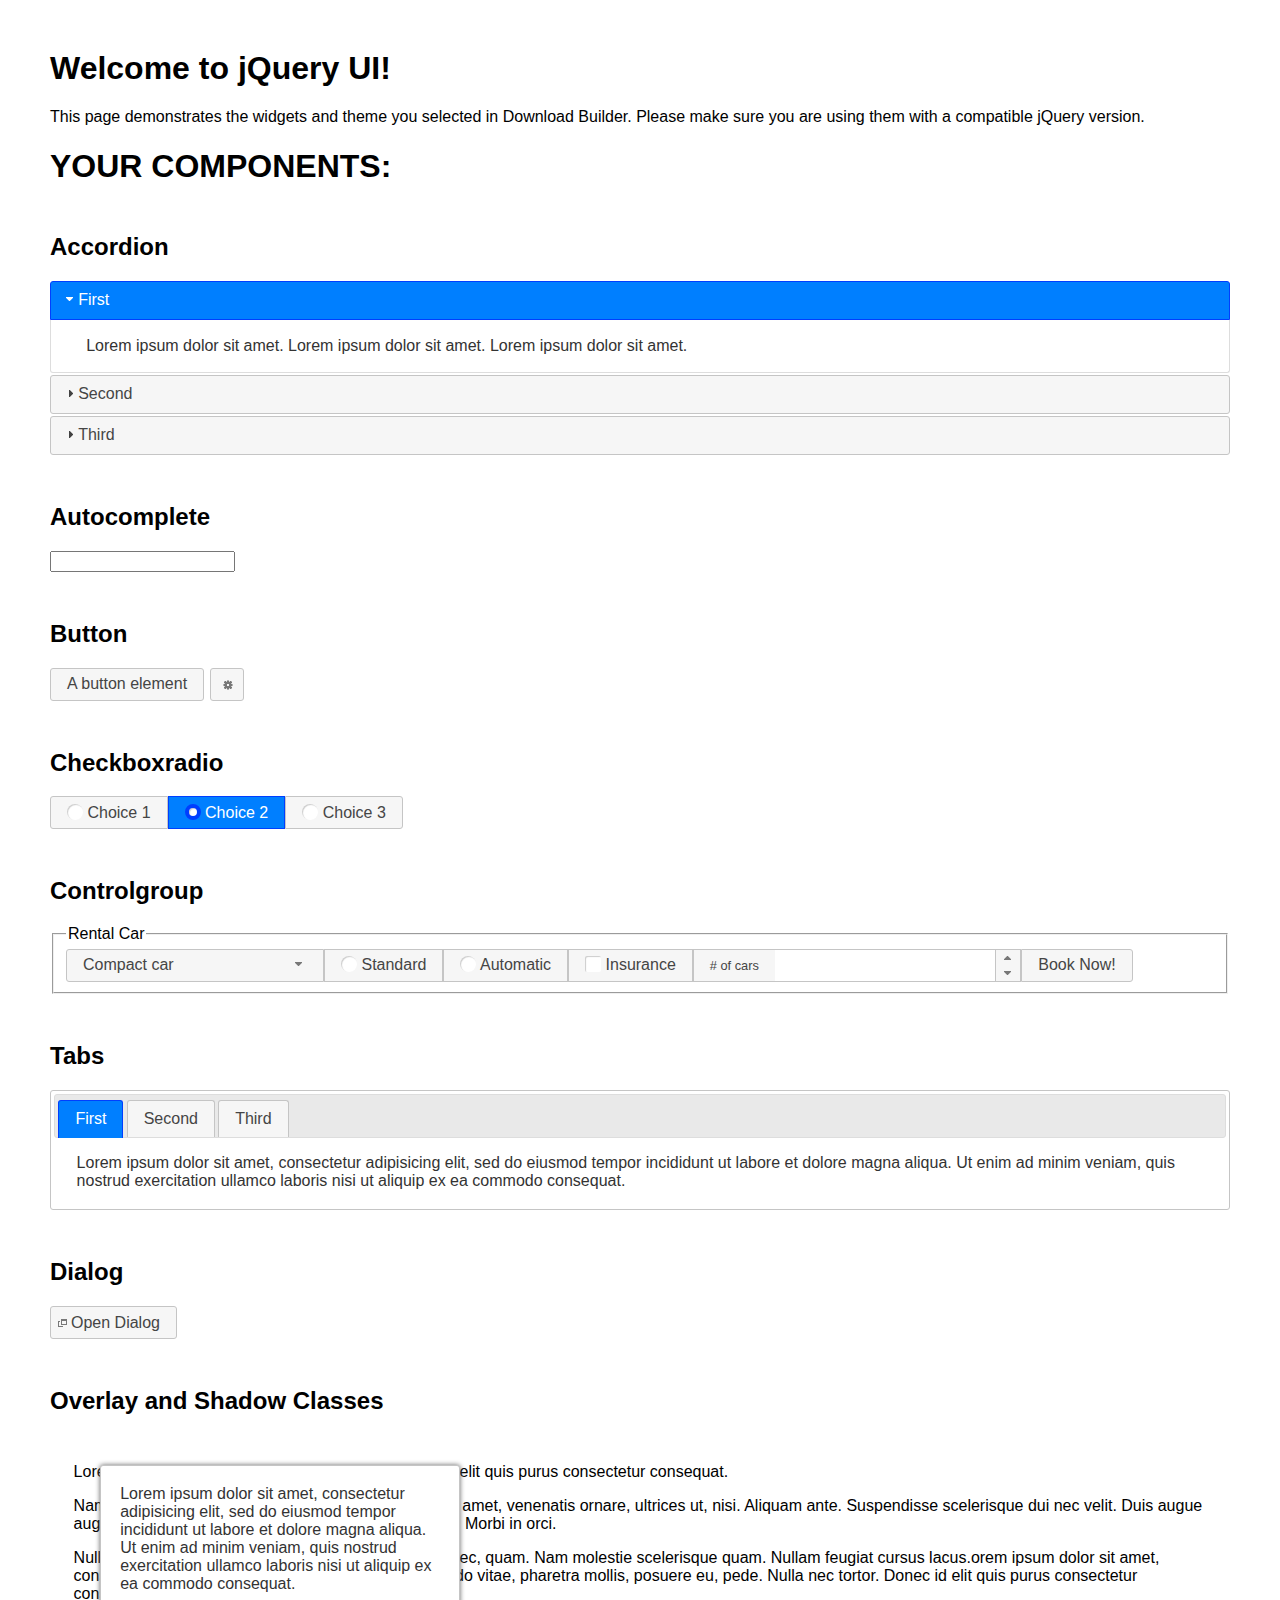
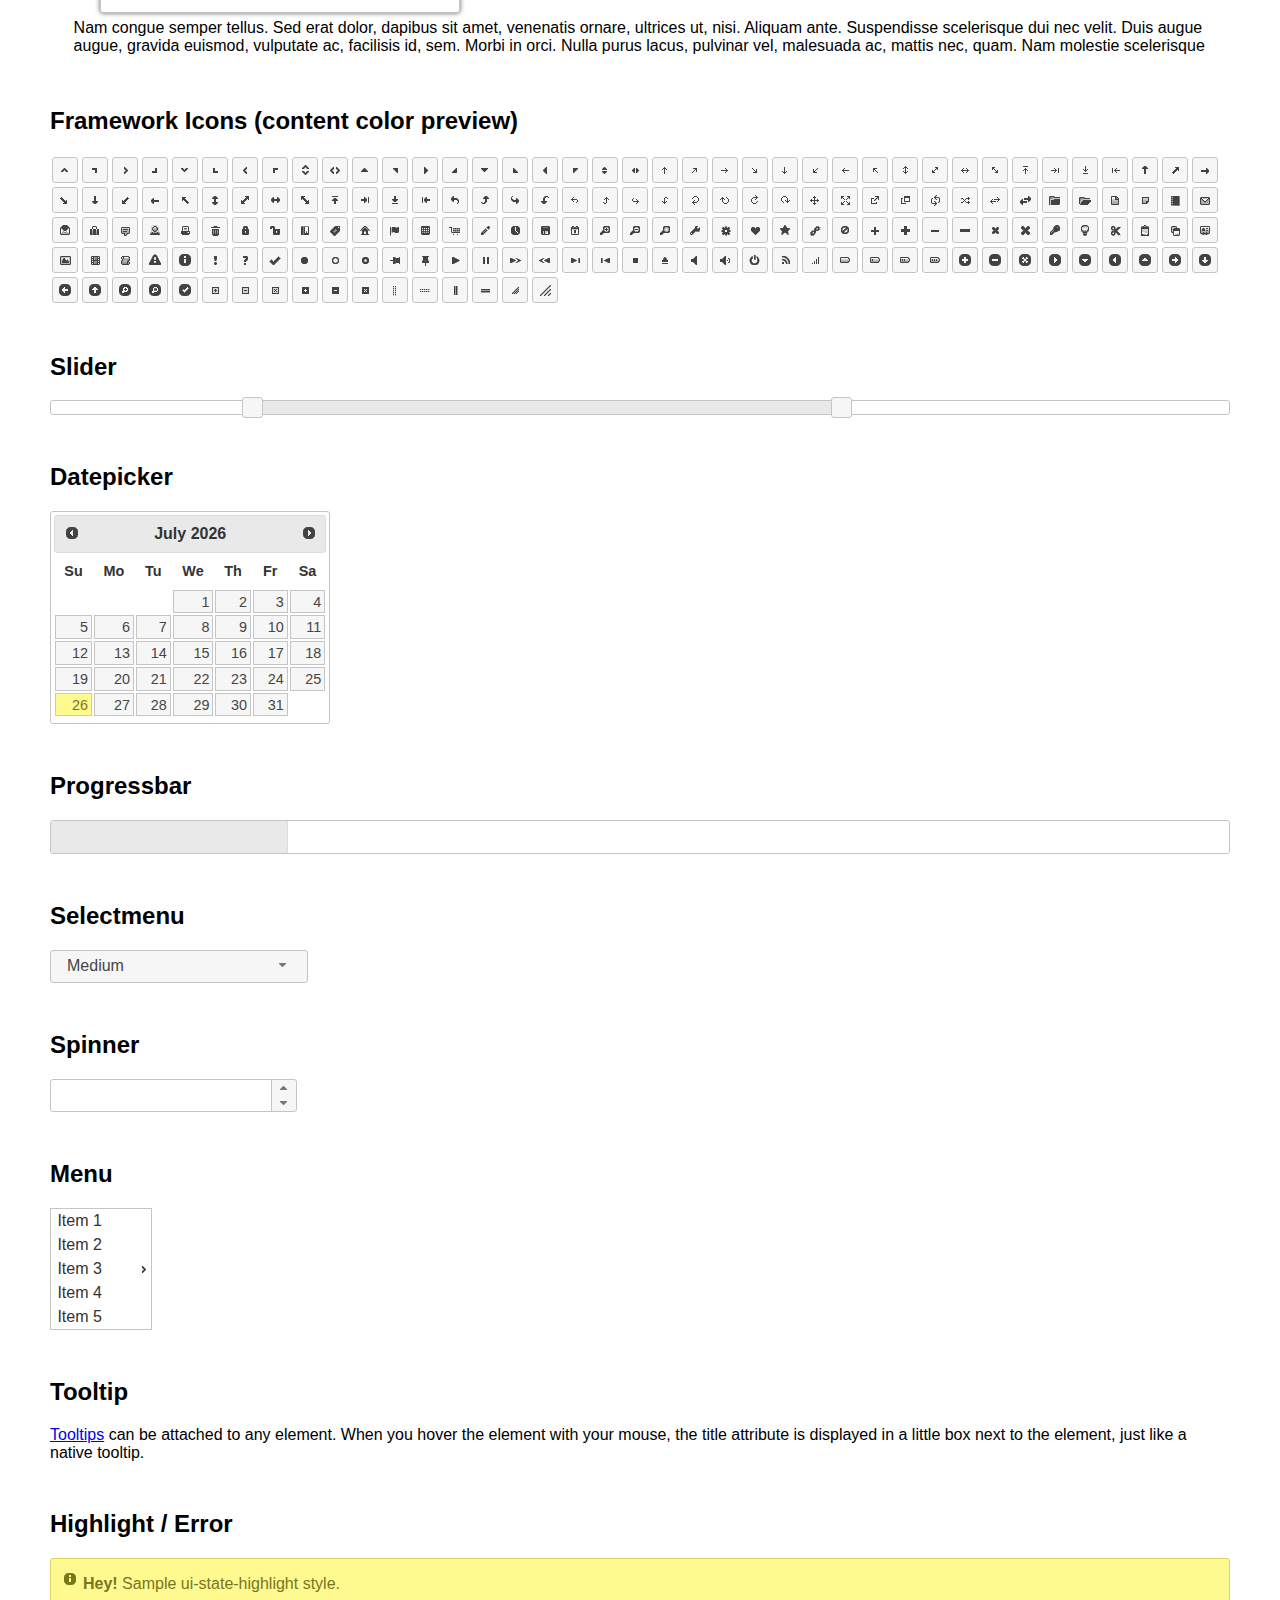
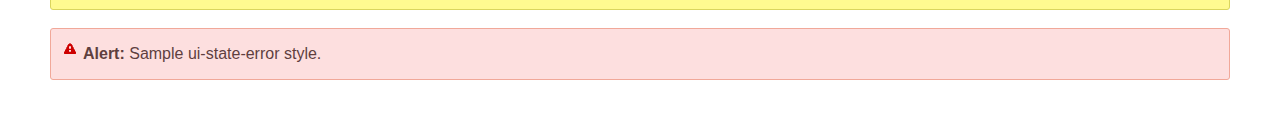
<file: reserves/templates/reserves/static/scripts/jquery-ui-1.13.2/index.html>
<!doctype html>
<html lang="us">
<head>
	<meta charset="utf-8">
	<title>jQuery UI Example Page</title>
	<link href="jquery-ui.css" rel="stylesheet">
	<style>
	body{
		font-family: "Trebuchet MS", sans-serif;
		margin: 50px;
	}
	.demoHeaders {
		margin-top: 2em;
	}
	#dialog-link {
		padding: .4em 1em .4em 20px;
		text-decoration: none;
		position: relative;
	}
	#dialog-link span.ui-icon {
		margin: 0 5px 0 0;
		position: absolute;
		left: .2em;
		top: 50%;
		margin-top: -8px;
	}
	#icons {
		margin: 0;
		padding: 0;
	}
	#icons li {
		margin: 2px;
		position: relative;
		padding: 4px 0;
		cursor: pointer;
		float: left;
		list-style: none;
	}
	#icons span.ui-icon {
		float: left;
		margin: 0 4px;
	}
	.fakewindowcontain .ui-widget-overlay {
		position: absolute;
	}
	select {
		width: 200px;
	}
	</style>
</head>
<body>

<h1>Welcome to jQuery UI!</h1>

<div class="ui-widget">
	<p>This page demonstrates the widgets and theme you selected in Download Builder. Please make sure you are using them with a compatible jQuery version.</p>
</div>

<h1>YOUR COMPONENTS:</h1>

<!-- Accordion -->
<h2 class="demoHeaders">Accordion</h2>
<div id="accordion">
	<h3>First</h3>
	<div>Lorem ipsum dolor sit amet. Lorem ipsum dolor sit amet. Lorem ipsum dolor sit amet.</div>
	<h3>Second</h3>
	<div>Phasellus mattis tincidunt nibh.</div>
	<h3>Third</h3>
	<div>Nam dui erat, auctor a, dignissim quis.</div>
</div>

<!-- Autocomplete -->
<h2 class="demoHeaders">Autocomplete</h2>
<div>
	<input id="autocomplete" title="type &quot;a&quot;">
</div>

<!-- Button -->
<h2 class="demoHeaders">Button</h2>
<button id="button">A button element</button>
<button id="button-icon">An icon-only button</button>

<!-- Checkboxradio -->
<h2 class="demoHeaders">Checkboxradio</h2>
<form style="margin-top: 1em;">
	<div id="radioset">
		<input type="radio" id="radio1" name="radio"><label for="radio1">Choice 1</label>
		<input type="radio" id="radio2" name="radio" checked="checked"><label for="radio2">Choice 2</label>
		<input type="radio" id="radio3" name="radio"><label for="radio3">Choice 3</label>
	</div>
</form>

<!-- Controlgroup -->
<h2 class="demoHeaders">Controlgroup</h2>
<fieldset>
	<legend>Rental Car</legend>
	<div id="controlgroup">
		<select id="car-type">
			<option>Compact car</option>
			<option>Midsize car</option>
			<option>Full size car</option>
			<option>SUV</option>
			<option>Luxury</option>
			<option>Truck</option>
			<option>Van</option>
		</select>
		<label for="transmission-standard">Standard</label>
		<input type="radio" name="transmission" id="transmission-standard">
		<label for="transmission-automatic">Automatic</label>
		<input type="radio" name="transmission" id="transmission-automatic">
		<label for="insurance">Insurance</label>
		<input type="checkbox" name="insurance" id="insurance">
		<label for="horizontal-spinner" class="ui-controlgroup-label"># of cars</label>
		<input id="horizontal-spinner" class="ui-spinner-input">
		<button>Book Now!</button>
	</div>
</fieldset>

<!-- Tabs -->
<h2 class="demoHeaders">Tabs</h2>
<div id="tabs">
	<ul>
		<li><a href="#tabs-1">First</a></li>
		<li><a href="#tabs-2">Second</a></li>
		<li><a href="#tabs-3">Third</a></li>
	</ul>
	<div id="tabs-1">Lorem ipsum dolor sit amet, consectetur adipisicing elit, sed do eiusmod tempor incididunt ut labore et dolore magna aliqua. Ut enim ad minim veniam, quis nostrud exercitation ullamco laboris nisi ut aliquip ex ea commodo consequat.</div>
	<div id="tabs-2">Phasellus mattis tincidunt nibh. Cras orci urna, blandit id, pretium vel, aliquet ornare, felis. Maecenas scelerisque sem non nisl. Fusce sed lorem in enim dictum bibendum.</div>
	<div id="tabs-3">Nam dui erat, auctor a, dignissim quis, sollicitudin eu, felis. Pellentesque nisi urna, interdum eget, sagittis et, consequat vestibulum, lacus. Mauris porttitor ullamcorper augue.</div>
</div>

<h2 class="demoHeaders">Dialog</h2>
<p>
	<button id="dialog-link" class="ui-button ui-corner-all ui-widget">
		<span class="ui-icon ui-icon-newwin"></span>Open Dialog
	</button>
</p>

<h2 class="demoHeaders">Overlay and Shadow Classes</h2>
<div style="position: relative; width: 96%; height: 200px; padding:1% 2%; overflow:hidden;" class="fakewindowcontain">
	<p>Lorem ipsum dolor sit amet,  Nulla nec tortor. Donec id elit quis purus consectetur consequat. </p><p>Nam congue semper tellus. Sed erat dolor, dapibus sit amet, venenatis ornare, ultrices ut, nisi. Aliquam ante. Suspendisse scelerisque dui nec velit. Duis augue augue, gravida euismod, vulputate ac, facilisis id, sem. Morbi in orci. </p><p>Nulla purus lacus, pulvinar vel, malesuada ac, mattis nec, quam. Nam molestie scelerisque quam. Nullam feugiat cursus lacus.orem ipsum dolor sit amet, consectetur adipiscing elit. Donec libero risus, commodo vitae, pharetra mollis, posuere eu, pede. Nulla nec tortor. Donec id elit quis purus consectetur consequat. </p><p>Nam congue semper tellus. Sed erat dolor, dapibus sit amet, venenatis ornare, ultrices ut, nisi. Aliquam ante. Suspendisse scelerisque dui nec velit. Duis augue augue, gravida euismod, vulputate ac, facilisis id, sem. Morbi in orci. Nulla purus lacus, pulvinar vel, malesuada ac, mattis nec, quam. Nam molestie scelerisque quam. </p><p>Nullam feugiat cursus lacus.orem ipsum dolor sit amet, consectetur adipiscing elit. Donec libero risus, commodo vitae, pharetra mollis, posuere eu, pede. Nulla nec tortor. Donec id elit quis purus consectetur consequat. Nam congue semper tellus. Sed erat dolor, dapibus sit amet, venenatis ornare, ultrices ut, nisi. Aliquam ante. </p><p>Suspendisse scelerisque dui nec velit. Duis augue augue, gravida euismod, vulputate ac, facilisis id, sem. Morbi in orci. Nulla purus lacus, pulvinar vel, malesuada ac, mattis nec, quam. Nam molestie scelerisque quam. Nullam feugiat cursus lacus.orem ipsum dolor sit amet, consectetur adipiscing elit. Donec libero risus, commodo vitae, pharetra mollis, posuere eu, pede. Nulla nec tortor. Donec id elit quis purus consectetur consequat. Nam congue semper tellus. Sed erat dolor, dapibus sit amet, venenatis ornare, ultrices ut, nisi. </p>

	<!-- ui-dialog -->
	<div class="ui-widget-overlay ui-front"></div>
	<div style="position: absolute; width: 320px; left: 50px; top: 30px; padding: 1.2em" class="ui-widget ui-front ui-widget-content ui-corner-all ui-widget-shadow">
		Lorem ipsum dolor sit amet, consectetur adipisicing elit, sed do eiusmod tempor incididunt ut labore et dolore magna aliqua. Ut enim ad minim veniam, quis nostrud exercitation ullamco laboris nisi ut aliquip ex ea commodo consequat.
	</div>

</div>

<!-- ui-dialog -->
<div id="dialog" title="Dialog Title">
	<p>Lorem ipsum dolor sit amet, consectetur adipisicing elit, sed do eiusmod tempor incididunt ut labore et dolore magna aliqua. Ut enim ad minim veniam, quis nostrud exercitation ullamco laboris nisi ut aliquip ex ea commodo consequat.</p>
</div>


<h2 class="demoHeaders">Framework Icons (content color preview)</h2>
<ul id="icons" class="ui-widget ui-helper-clearfix">
	<li class="ui-state-default ui-corner-all" title=".ui-icon-caret-1-n"><span class="ui-icon ui-icon-caret-1-n"></span></li>
	<li class="ui-state-default ui-corner-all" title=".ui-icon-caret-1-ne"><span class="ui-icon ui-icon-caret-1-ne"></span></li>
	<li class="ui-state-default ui-corner-all" title=".ui-icon-caret-1-e"><span class="ui-icon ui-icon-caret-1-e"></span></li>
	<li class="ui-state-default ui-corner-all" title=".ui-icon-caret-1-se"><span class="ui-icon ui-icon-caret-1-se"></span></li>
	<li class="ui-state-default ui-corner-all" title=".ui-icon-caret-1-s"><span class="ui-icon ui-icon-caret-1-s"></span></li>
	<li class="ui-state-default ui-corner-all" title=".ui-icon-caret-1-sw"><span class="ui-icon ui-icon-caret-1-sw"></span></li>
	<li class="ui-state-default ui-corner-all" title=".ui-icon-caret-1-w"><span class="ui-icon ui-icon-caret-1-w"></span></li>
	<li class="ui-state-default ui-corner-all" title=".ui-icon-caret-1-nw"><span class="ui-icon ui-icon-caret-1-nw"></span></li>
	<li class="ui-state-default ui-corner-all" title=".ui-icon-caret-2-n-s"><span class="ui-icon ui-icon-caret-2-n-s"></span></li>
	<li class="ui-state-default ui-corner-all" title=".ui-icon-caret-2-e-w"><span class="ui-icon ui-icon-caret-2-e-w"></span></li>
	<li class="ui-state-default ui-corner-all" title=".ui-icon-triangle-1-n"><span class="ui-icon ui-icon-triangle-1-n"></span></li>
	<li class="ui-state-default ui-corner-all" title=".ui-icon-triangle-1-ne"><span class="ui-icon ui-icon-triangle-1-ne"></span></li>
	<li class="ui-state-default ui-corner-all" title=".ui-icon-triangle-1-e"><span class="ui-icon ui-icon-triangle-1-e"></span></li>
	<li class="ui-state-default ui-corner-all" title=".ui-icon-triangle-1-se"><span class="ui-icon ui-icon-triangle-1-se"></span></li>
	<li class="ui-state-default ui-corner-all" title=".ui-icon-triangle-1-s"><span class="ui-icon ui-icon-triangle-1-s"></span></li>
	<li class="ui-state-default ui-corner-all" title=".ui-icon-triangle-1-sw"><span class="ui-icon ui-icon-triangle-1-sw"></span></li>
	<li class="ui-state-default ui-corner-all" title=".ui-icon-triangle-1-w"><span class="ui-icon ui-icon-triangle-1-w"></span></li>
	<li class="ui-state-default ui-corner-all" title=".ui-icon-triangle-1-nw"><span class="ui-icon ui-icon-triangle-1-nw"></span></li>
	<li class="ui-state-default ui-corner-all" title=".ui-icon-triangle-2-n-s"><span class="ui-icon ui-icon-triangle-2-n-s"></span></li>
	<li class="ui-state-default ui-corner-all" title=".ui-icon-triangle-2-e-w"><span class="ui-icon ui-icon-triangle-2-e-w"></span></li>
	<li class="ui-state-default ui-corner-all" title=".ui-icon-arrow-1-n"><span class="ui-icon ui-icon-arrow-1-n"></span></li>
	<li class="ui-state-default ui-corner-all" title=".ui-icon-arrow-1-ne"><span class="ui-icon ui-icon-arrow-1-ne"></span></li>
	<li class="ui-state-default ui-corner-all" title=".ui-icon-arrow-1-e"><span class="ui-icon ui-icon-arrow-1-e"></span></li>
	<li class="ui-state-default ui-corner-all" title=".ui-icon-arrow-1-se"><span class="ui-icon ui-icon-arrow-1-se"></span></li>
	<li class="ui-state-default ui-corner-all" title=".ui-icon-arrow-1-s"><span class="ui-icon ui-icon-arrow-1-s"></span></li>
	<li class="ui-state-default ui-corner-all" title=".ui-icon-arrow-1-sw"><span class="ui-icon ui-icon-arrow-1-sw"></span></li>
	<li class="ui-state-default ui-corner-all" title=".ui-icon-arrow-1-w"><span class="ui-icon ui-icon-arrow-1-w"></span></li>
	<li class="ui-state-default ui-corner-all" title=".ui-icon-arrow-1-nw"><span class="ui-icon ui-icon-arrow-1-nw"></span></li>
	<li class="ui-state-default ui-corner-all" title=".ui-icon-arrow-2-n-s"><span class="ui-icon ui-icon-arrow-2-n-s"></span></li>
	<li class="ui-state-default ui-corner-all" title=".ui-icon-arrow-2-ne-sw"><span class="ui-icon ui-icon-arrow-2-ne-sw"></span></li>
	<li class="ui-state-default ui-corner-all" title=".ui-icon-arrow-2-e-w"><span class="ui-icon ui-icon-arrow-2-e-w"></span></li>
	<li class="ui-state-default ui-corner-all" title=".ui-icon-arrow-2-se-nw"><span class="ui-icon ui-icon-arrow-2-se-nw"></span></li>
	<li class="ui-state-default ui-corner-all" title=".ui-icon-arrowstop-1-n"><span class="ui-icon ui-icon-arrowstop-1-n"></span></li>
	<li class="ui-state-default ui-corner-all" title=".ui-icon-arrowstop-1-e"><span class="ui-icon ui-icon-arrowstop-1-e"></span></li>
	<li class="ui-state-default ui-corner-all" title=".ui-icon-arrowstop-1-s"><span class="ui-icon ui-icon-arrowstop-1-s"></span></li>
	<li class="ui-state-default ui-corner-all" title=".ui-icon-arrowstop-1-w"><span class="ui-icon ui-icon-arrowstop-1-w"></span></li>
	<li class="ui-state-default ui-corner-all" title=".ui-icon-arrowthick-1-n"><span class="ui-icon ui-icon-arrowthick-1-n"></span></li>
	<li class="ui-state-default ui-corner-all" title=".ui-icon-arrowthick-1-ne"><span class="ui-icon ui-icon-arrowthick-1-ne"></span></li>
	<li class="ui-state-default ui-corner-all" title=".ui-icon-arrowthick-1-e"><span class="ui-icon ui-icon-arrowthick-1-e"></span></li>
	<li class="ui-state-default ui-corner-all" title=".ui-icon-arrowthick-1-se"><span class="ui-icon ui-icon-arrowthick-1-se"></span></li>
	<li class="ui-state-default ui-corner-all" title=".ui-icon-arrowthick-1-s"><span class="ui-icon ui-icon-arrowthick-1-s"></span></li>
	<li class="ui-state-default ui-corner-all" title=".ui-icon-arrowthick-1-sw"><span class="ui-icon ui-icon-arrowthick-1-sw"></span></li>
	<li class="ui-state-default ui-corner-all" title=".ui-icon-arrowthick-1-w"><span class="ui-icon ui-icon-arrowthick-1-w"></span></li>
	<li class="ui-state-default ui-corner-all" title=".ui-icon-arrowthick-1-nw"><span class="ui-icon ui-icon-arrowthick-1-nw"></span></li>
	<li class="ui-state-default ui-corner-all" title=".ui-icon-arrowthick-2-n-s"><span class="ui-icon ui-icon-arrowthick-2-n-s"></span></li>
	<li class="ui-state-default ui-corner-all" title=".ui-icon-arrowthick-2-ne-sw"><span class="ui-icon ui-icon-arrowthick-2-ne-sw"></span></li>
	<li class="ui-state-default ui-corner-all" title=".ui-icon-arrowthick-2-e-w"><span class="ui-icon ui-icon-arrowthick-2-e-w"></span></li>
	<li class="ui-state-default ui-corner-all" title=".ui-icon-arrowthick-2-se-nw"><span class="ui-icon ui-icon-arrowthick-2-se-nw"></span></li>
	<li class="ui-state-default ui-corner-all" title=".ui-icon-arrowthickstop-1-n"><span class="ui-icon ui-icon-arrowthickstop-1-n"></span></li>
	<li class="ui-state-default ui-corner-all" title=".ui-icon-arrowthickstop-1-e"><span class="ui-icon ui-icon-arrowthickstop-1-e"></span></li>
	<li class="ui-state-default ui-corner-all" title=".ui-icon-arrowthickstop-1-s"><span class="ui-icon ui-icon-arrowthickstop-1-s"></span></li>
	<li class="ui-state-default ui-corner-all" title=".ui-icon-arrowthickstop-1-w"><span class="ui-icon ui-icon-arrowthickstop-1-w"></span></li>
	<li class="ui-state-default ui-corner-all" title=".ui-icon-arrowreturnthick-1-w"><span class="ui-icon ui-icon-arrowreturnthick-1-w"></span></li>
	<li class="ui-state-default ui-corner-all" title=".ui-icon-arrowreturnthick-1-n"><span class="ui-icon ui-icon-arrowreturnthick-1-n"></span></li>
	<li class="ui-state-default ui-corner-all" title=".ui-icon-arrowreturnthick-1-e"><span class="ui-icon ui-icon-arrowreturnthick-1-e"></span></li>
	<li class="ui-state-default ui-corner-all" title=".ui-icon-arrowreturnthick-1-s"><span class="ui-icon ui-icon-arrowreturnthick-1-s"></span></li>
	<li class="ui-state-default ui-corner-all" title=".ui-icon-arrowreturn-1-w"><span class="ui-icon ui-icon-arrowreturn-1-w"></span></li>
	<li class="ui-state-default ui-corner-all" title=".ui-icon-arrowreturn-1-n"><span class="ui-icon ui-icon-arrowreturn-1-n"></span></li>
	<li class="ui-state-default ui-corner-all" title=".ui-icon-arrowreturn-1-e"><span class="ui-icon ui-icon-arrowreturn-1-e"></span></li>
	<li class="ui-state-default ui-corner-all" title=".ui-icon-arrowreturn-1-s"><span class="ui-icon ui-icon-arrowreturn-1-s"></span></li>
	<li class="ui-state-default ui-corner-all" title=".ui-icon-arrowrefresh-1-w"><span class="ui-icon ui-icon-arrowrefresh-1-w"></span></li>
	<li class="ui-state-default ui-corner-all" title=".ui-icon-arrowrefresh-1-n"><span class="ui-icon ui-icon-arrowrefresh-1-n"></span></li>
	<li class="ui-state-default ui-corner-all" title=".ui-icon-arrowrefresh-1-e"><span class="ui-icon ui-icon-arrowrefresh-1-e"></span></li>
	<li class="ui-state-default ui-corner-all" title=".ui-icon-arrowrefresh-1-s"><span class="ui-icon ui-icon-arrowrefresh-1-s"></span></li>
	<li class="ui-state-default ui-corner-all" title=".ui-icon-arrow-4"><span class="ui-icon ui-icon-arrow-4"></span></li>
	<li class="ui-state-default ui-corner-all" title=".ui-icon-arrow-4-diag"><span class="ui-icon ui-icon-arrow-4-diag"></span></li>
	<li class="ui-state-default ui-corner-all" title=".ui-icon-extlink"><span class="ui-icon ui-icon-extlink"></span></li>
	<li class="ui-state-default ui-corner-all" title=".ui-icon-newwin"><span class="ui-icon ui-icon-newwin"></span></li>
	<li class="ui-state-default ui-corner-all" title=".ui-icon-refresh"><span class="ui-icon ui-icon-refresh"></span></li>
	<li class="ui-state-default ui-corner-all" title=".ui-icon-shuffle"><span class="ui-icon ui-icon-shuffle"></span></li>
	<li class="ui-state-default ui-corner-all" title=".ui-icon-transfer-e-w"><span class="ui-icon ui-icon-transfer-e-w"></span></li>
	<li class="ui-state-default ui-corner-all" title=".ui-icon-transferthick-e-w"><span class="ui-icon ui-icon-transferthick-e-w"></span></li>
	<li class="ui-state-default ui-corner-all" title=".ui-icon-folder-collapsed"><span class="ui-icon ui-icon-folder-collapsed"></span></li>
	<li class="ui-state-default ui-corner-all" title=".ui-icon-folder-open"><span class="ui-icon ui-icon-folder-open"></span></li>
	<li class="ui-state-default ui-corner-all" title=".ui-icon-document"><span class="ui-icon ui-icon-document"></span></li>
	<li class="ui-state-default ui-corner-all" title=".ui-icon-document-b"><span class="ui-icon ui-icon-document-b"></span></li>
	<li class="ui-state-default ui-corner-all" title=".ui-icon-note"><span class="ui-icon ui-icon-note"></span></li>
	<li class="ui-state-default ui-corner-all" title=".ui-icon-mail-closed"><span class="ui-icon ui-icon-mail-closed"></span></li>
	<li class="ui-state-default ui-corner-all" title=".ui-icon-mail-open"><span class="ui-icon ui-icon-mail-open"></span></li>
	<li class="ui-state-default ui-corner-all" title=".ui-icon-suitcase"><span class="ui-icon ui-icon-suitcase"></span></li>
	<li class="ui-state-default ui-corner-all" title=".ui-icon-comment"><span class="ui-icon ui-icon-comment"></span></li>
	<li class="ui-state-default ui-corner-all" title=".ui-icon-person"><span class="ui-icon ui-icon-person"></span></li>
	<li class="ui-state-default ui-corner-all" title=".ui-icon-print"><span class="ui-icon ui-icon-print"></span></li>
	<li class="ui-state-default ui-corner-all" title=".ui-icon-trash"><span class="ui-icon ui-icon-trash"></span></li>
	<li class="ui-state-default ui-corner-all" title=".ui-icon-locked"><span class="ui-icon ui-icon-locked"></span></li>
	<li class="ui-state-default ui-corner-all" title=".ui-icon-unlocked"><span class="ui-icon ui-icon-unlocked"></span></li>
	<li class="ui-state-default ui-corner-all" title=".ui-icon-bookmark"><span class="ui-icon ui-icon-bookmark"></span></li>
	<li class="ui-state-default ui-corner-all" title=".ui-icon-tag"><span class="ui-icon ui-icon-tag"></span></li>
	<li class="ui-state-default ui-corner-all" title=".ui-icon-home"><span class="ui-icon ui-icon-home"></span></li>
	<li class="ui-state-default ui-corner-all" title=".ui-icon-flag"><span class="ui-icon ui-icon-flag"></span></li>
	<li class="ui-state-default ui-corner-all" title=".ui-icon-calculator"><span class="ui-icon ui-icon-calculator"></span></li>
	<li class="ui-state-default ui-corner-all" title=".ui-icon-cart"><span class="ui-icon ui-icon-cart"></span></li>
	<li class="ui-state-default ui-corner-all" title=".ui-icon-pencil"><span class="ui-icon ui-icon-pencil"></span></li>
	<li class="ui-state-default ui-corner-all" title=".ui-icon-clock"><span class="ui-icon ui-icon-clock"></span></li>
	<li class="ui-state-default ui-corner-all" title=".ui-icon-disk"><span class="ui-icon ui-icon-disk"></span></li>
	<li class="ui-state-default ui-corner-all" title=".ui-icon-calendar"><span class="ui-icon ui-icon-calendar"></span></li>
	<li class="ui-state-default ui-corner-all" title=".ui-icon-zoomin"><span class="ui-icon ui-icon-zoomin"></span></li>
	<li class="ui-state-default ui-corner-all" title=".ui-icon-zoomout"><span class="ui-icon ui-icon-zoomout"></span></li>
	<li class="ui-state-default ui-corner-all" title=".ui-icon-search"><span class="ui-icon ui-icon-search"></span></li>
	<li class="ui-state-default ui-corner-all" title=".ui-icon-wrench"><span class="ui-icon ui-icon-wrench"></span></li>
	<li class="ui-state-default ui-corner-all" title=".ui-icon-gear"><span class="ui-icon ui-icon-gear"></span></li>
	<li class="ui-state-default ui-corner-all" title=".ui-icon-heart"><span class="ui-icon ui-icon-heart"></span></li>
	<li class="ui-state-default ui-corner-all" title=".ui-icon-star"><span class="ui-icon ui-icon-star"></span></li>
	<li class="ui-state-default ui-corner-all" title=".ui-icon-link"><span class="ui-icon ui-icon-link"></span></li>
	<li class="ui-state-default ui-corner-all" title=".ui-icon-cancel"><span class="ui-icon ui-icon-cancel"></span></li>
	<li class="ui-state-default ui-corner-all" title=".ui-icon-plus"><span class="ui-icon ui-icon-plus"></span></li>
	<li class="ui-state-default ui-corner-all" title=".ui-icon-plusthick"><span class="ui-icon ui-icon-plusthick"></span></li>
	<li class="ui-state-default ui-corner-all" title=".ui-icon-minus"><span class="ui-icon ui-icon-minus"></span></li>
	<li class="ui-state-default ui-corner-all" title=".ui-icon-minusthick"><span class="ui-icon ui-icon-minusthick"></span></li>
	<li class="ui-state-default ui-corner-all" title=".ui-icon-close"><span class="ui-icon ui-icon-close"></span></li>
	<li class="ui-state-default ui-corner-all" title=".ui-icon-closethick"><span class="ui-icon ui-icon-closethick"></span></li>
	<li class="ui-state-default ui-corner-all" title=".ui-icon-key"><span class="ui-icon ui-icon-key"></span></li>
	<li class="ui-state-default ui-corner-all" title=".ui-icon-lightbulb"><span class="ui-icon ui-icon-lightbulb"></span></li>
	<li class="ui-state-default ui-corner-all" title=".ui-icon-scissors"><span class="ui-icon ui-icon-scissors"></span></li>
	<li class="ui-state-default ui-corner-all" title=".ui-icon-clipboard"><span class="ui-icon ui-icon-clipboard"></span></li>
	<li class="ui-state-default ui-corner-all" title=".ui-icon-copy"><span class="ui-icon ui-icon-copy"></span></li>
	<li class="ui-state-default ui-corner-all" title=".ui-icon-contact"><span class="ui-icon ui-icon-contact"></span></li>
	<li class="ui-state-default ui-corner-all" title=".ui-icon-image"><span class="ui-icon ui-icon-image"></span></li>
	<li class="ui-state-default ui-corner-all" title=".ui-icon-video"><span class="ui-icon ui-icon-video"></span></li>
	<li class="ui-state-default ui-corner-all" title=".ui-icon-script"><span class="ui-icon ui-icon-script"></span></li>
	<li class="ui-state-default ui-corner-all" title=".ui-icon-alert"><span class="ui-icon ui-icon-alert"></span></li>
	<li class="ui-state-default ui-corner-all" title=".ui-icon-info"><span class="ui-icon ui-icon-info"></span></li>
	<li class="ui-state-default ui-corner-all" title=".ui-icon-notice"><span class="ui-icon ui-icon-notice"></span></li>
	<li class="ui-state-default ui-corner-all" title=".ui-icon-help"><span class="ui-icon ui-icon-help"></span></li>
	<li class="ui-state-default ui-corner-all" title=".ui-icon-check"><span class="ui-icon ui-icon-check"></span></li>
	<li class="ui-state-default ui-corner-all" title=".ui-icon-bullet"><span class="ui-icon ui-icon-bullet"></span></li>
	<li class="ui-state-default ui-corner-all" title=".ui-icon-radio-off"><span class="ui-icon ui-icon-radio-off"></span></li>
	<li class="ui-state-default ui-corner-all" title=".ui-icon-radio-on"><span class="ui-icon ui-icon-radio-on"></span></li>
	<li class="ui-state-default ui-corner-all" title=".ui-icon-pin-w"><span class="ui-icon ui-icon-pin-w"></span></li>
	<li class="ui-state-default ui-corner-all" title=".ui-icon-pin-s"><span class="ui-icon ui-icon-pin-s"></span></li>
	<li class="ui-state-default ui-corner-all" title=".ui-icon-play"><span class="ui-icon ui-icon-play"></span></li>
	<li class="ui-state-default ui-corner-all" title=".ui-icon-pause"><span class="ui-icon ui-icon-pause"></span></li>
	<li class="ui-state-default ui-corner-all" title=".ui-icon-seek-next"><span class="ui-icon ui-icon-seek-next"></span></li>
	<li class="ui-state-default ui-corner-all" title=".ui-icon-seek-prev"><span class="ui-icon ui-icon-seek-prev"></span></li>
	<li class="ui-state-default ui-corner-all" title=".ui-icon-seek-end"><span class="ui-icon ui-icon-seek-end"></span></li>
	<li class="ui-state-default ui-corner-all" title=".ui-icon-seek-first"><span class="ui-icon ui-icon-seek-first"></span></li>
	<li class="ui-state-default ui-corner-all" title=".ui-icon-stop"><span class="ui-icon ui-icon-stop"></span></li>
	<li class="ui-state-default ui-corner-all" title=".ui-icon-eject"><span class="ui-icon ui-icon-eject"></span></li>
	<li class="ui-state-default ui-corner-all" title=".ui-icon-volume-off"><span class="ui-icon ui-icon-volume-off"></span></li>
	<li class="ui-state-default ui-corner-all" title=".ui-icon-volume-on"><span class="ui-icon ui-icon-volume-on"></span></li>
	<li class="ui-state-default ui-corner-all" title=".ui-icon-power"><span class="ui-icon ui-icon-power"></span></li>
	<li class="ui-state-default ui-corner-all" title=".ui-icon-signal-diag"><span class="ui-icon ui-icon-signal-diag"></span></li>
	<li class="ui-state-default ui-corner-all" title=".ui-icon-signal"><span class="ui-icon ui-icon-signal"></span></li>
	<li class="ui-state-default ui-corner-all" title=".ui-icon-battery-0"><span class="ui-icon ui-icon-battery-0"></span></li>
	<li class="ui-state-default ui-corner-all" title=".ui-icon-battery-1"><span class="ui-icon ui-icon-battery-1"></span></li>
	<li class="ui-state-default ui-corner-all" title=".ui-icon-battery-2"><span class="ui-icon ui-icon-battery-2"></span></li>
	<li class="ui-state-default ui-corner-all" title=".ui-icon-battery-3"><span class="ui-icon ui-icon-battery-3"></span></li>
	<li class="ui-state-default ui-corner-all" title=".ui-icon-circle-plus"><span class="ui-icon ui-icon-circle-plus"></span></li>
	<li class="ui-state-default ui-corner-all" title=".ui-icon-circle-minus"><span class="ui-icon ui-icon-circle-minus"></span></li>
	<li class="ui-state-default ui-corner-all" title=".ui-icon-circle-close"><span class="ui-icon ui-icon-circle-close"></span></li>
	<li class="ui-state-default ui-corner-all" title=".ui-icon-circle-triangle-e"><span class="ui-icon ui-icon-circle-triangle-e"></span></li>
	<li class="ui-state-default ui-corner-all" title=".ui-icon-circle-triangle-s"><span class="ui-icon ui-icon-circle-triangle-s"></span></li>
	<li class="ui-state-default ui-corner-all" title=".ui-icon-circle-triangle-w"><span class="ui-icon ui-icon-circle-triangle-w"></span></li>
	<li class="ui-state-default ui-corner-all" title=".ui-icon-circle-triangle-n"><span class="ui-icon ui-icon-circle-triangle-n"></span></li>
	<li class="ui-state-default ui-corner-all" title=".ui-icon-circle-arrow-e"><span class="ui-icon ui-icon-circle-arrow-e"></span></li>
	<li class="ui-state-default ui-corner-all" title=".ui-icon-circle-arrow-s"><span class="ui-icon ui-icon-circle-arrow-s"></span></li>
	<li class="ui-state-default ui-corner-all" title=".ui-icon-circle-arrow-w"><span class="ui-icon ui-icon-circle-arrow-w"></span></li>
	<li class="ui-state-default ui-corner-all" title=".ui-icon-circle-arrow-n"><span class="ui-icon ui-icon-circle-arrow-n"></span></li>
	<li class="ui-state-default ui-corner-all" title=".ui-icon-circle-zoomin"><span class="ui-icon ui-icon-circle-zoomin"></span></li>
	<li class="ui-state-default ui-corner-all" title=".ui-icon-circle-zoomout"><span class="ui-icon ui-icon-circle-zoomout"></span></li>
	<li class="ui-state-default ui-corner-all" title=".ui-icon-circle-check"><span class="ui-icon ui-icon-circle-check"></span></li>
	<li class="ui-state-default ui-corner-all" title=".ui-icon-circlesmall-plus"><span class="ui-icon ui-icon-circlesmall-plus"></span></li>
	<li class="ui-state-default ui-corner-all" title=".ui-icon-circlesmall-minus"><span class="ui-icon ui-icon-circlesmall-minus"></span></li>
	<li class="ui-state-default ui-corner-all" title=".ui-icon-circlesmall-close"><span class="ui-icon ui-icon-circlesmall-close"></span></li>
	<li class="ui-state-default ui-corner-all" title=".ui-icon-squaresmall-plus"><span class="ui-icon ui-icon-squaresmall-plus"></span></li>
	<li class="ui-state-default ui-corner-all" title=".ui-icon-squaresmall-minus"><span class="ui-icon ui-icon-squaresmall-minus"></span></li>
	<li class="ui-state-default ui-corner-all" title=".ui-icon-squaresmall-close"><span class="ui-icon ui-icon-squaresmall-close"></span></li>
	<li class="ui-state-default ui-corner-all" title=".ui-icon-grip-dotted-vertical"><span class="ui-icon ui-icon-grip-dotted-vertical"></span></li>
	<li class="ui-state-default ui-corner-all" title=".ui-icon-grip-dotted-horizontal"><span class="ui-icon ui-icon-grip-dotted-horizontal"></span></li>
	<li class="ui-state-default ui-corner-all" title=".ui-icon-grip-solid-vertical"><span class="ui-icon ui-icon-grip-solid-vertical"></span></li>
	<li class="ui-state-default ui-corner-all" title=".ui-icon-grip-solid-horizontal"><span class="ui-icon ui-icon-grip-solid-horizontal"></span></li>
	<li class="ui-state-default ui-corner-all" title=".ui-icon-gripsmall-diagonal-se"><span class="ui-icon ui-icon-gripsmall-diagonal-se"></span></li>
	<li class="ui-state-default ui-corner-all" title=".ui-icon-grip-diagonal-se"><span class="ui-icon ui-icon-grip-diagonal-se"></span></li>
</ul>

<!-- Slider -->
<h2 class="demoHeaders">Slider</h2>
<div id="slider"></div>

<!-- Datepicker -->
<h2 class="demoHeaders">Datepicker</h2>
<div id="datepicker"></div>

<!-- Progressbar -->
<h2 class="demoHeaders">Progressbar</h2>
<div id="progressbar"></div>

<!-- Progressbar -->
<h2 class="demoHeaders">Selectmenu</h2>
<select id="selectmenu">
	<option>Slower</option>
	<option>Slow</option>
	<option selected="selected">Medium</option>
	<option>Fast</option>
	<option>Faster</option>
</select>

<!-- Spinner -->
<h2 class="demoHeaders">Spinner</h2>
<input id="spinner">

<!-- Menu -->
<h2 class="demoHeaders">Menu</h2>
<ul style="width:100px;" id="menu">
	<li><div>Item 1</div></li>
	<li><div>Item 2</div></li>
	<li><div>Item 3</div>
		<ul>
			<li><div>Item 3-1</div></li>
			<li><div>Item 3-2</div></li>
			<li><div>Item 3-3</div></li>
			<li><div>Item 3-4</div></li>
			<li><div>Item 3-5</div></li>
		</ul>
	</li>
	<li><div>Item 4</div></li>
	<li><div>Item 5</div></li>
</ul>

<!-- Tooltip -->
<h2 class="demoHeaders">Tooltip</h2>
<p id="tooltip">
	<a href="#" title="That&apos;s what this widget is">Tooltips</a> can be attached to any element. When you hover
the element with your mouse, the title attribute is displayed in a little box next to the element, just like a native tooltip.
</p>

<!-- Highlight / Error -->
<h2 class="demoHeaders">Highlight / Error</h2>
<div class="ui-widget">
	<div class="ui-state-highlight ui-corner-all" style="margin-top: 20px; padding: 0 .7em;">
		<p><span class="ui-icon ui-icon-info" style="float: left; margin-right: .3em;"></span>
		<strong>Hey!</strong> Sample ui-state-highlight style.</p>
	</div>
</div>
<br>
<div class="ui-widget">
	<div class="ui-state-error ui-corner-all" style="padding: 0 .7em;">
		<p><span class="ui-icon ui-icon-alert" style="float: left; margin-right: .3em;"></span>
		<strong>Alert:</strong> Sample ui-state-error style.</p>
	</div>
</div>

<script src="external/jquery/jquery.js"></script>
<script src="jquery-ui.js"></script>
<script>
$( "#accordion" ).accordion();

var availableTags = [
	"ActionScript",
	"AppleScript",
	"Asp",
	"BASIC",
	"C",
	"C++",
	"Clojure",
	"COBOL",
	"ColdFusion",
	"Erlang",
	"Fortran",
	"Groovy",
	"Haskell",
	"Java",
	"JavaScript",
	"Lisp",
	"Perl",
	"PHP",
	"Python",
	"Ruby",
	"Scala",
	"Scheme"
];
$( "#autocomplete" ).autocomplete({
	source: availableTags
});

$( "#button" ).button();
$( "#button-icon" ).button({
	icon: "ui-icon-gear",
	showLabel: false
});

$( "#radioset" ).buttonset();

$( "#controlgroup" ).controlgroup();

$( "#tabs" ).tabs();

$( "#dialog" ).dialog({
	autoOpen: false,
	width: 400,
	buttons: [
		{
			text: "Ok",
			click: function() {
				$( this ).dialog( "close" );
			}
		},
		{
			text: "Cancel",
			click: function() {
				$( this ).dialog( "close" );
			}
		}
	]
});

// Link to open the dialog
$( "#dialog-link" ).click(function( event ) {
	$( "#dialog" ).dialog( "open" );
	event.preventDefault();
});

$( "#datepicker" ).datepicker({
	inline: true
});

$( "#slider" ).slider({
	range: true,
	values: [ 17, 67 ]
});

$( "#progressbar" ).progressbar({
	value: 20
});

$( "#spinner" ).spinner();

$( "#menu" ).menu();

$( "#tooltip" ).tooltip();

$( "#selectmenu" ).selectmenu();

// Hover states on the static widgets
$( "#dialog-link, #icons li" ).hover(
	function() {
		$( this ).addClass( "ui-state-hover" );
	},
	function() {
		$( this ).removeClass( "ui-state-hover" );
	}
);
</script>
</body>
</html>
</file>
